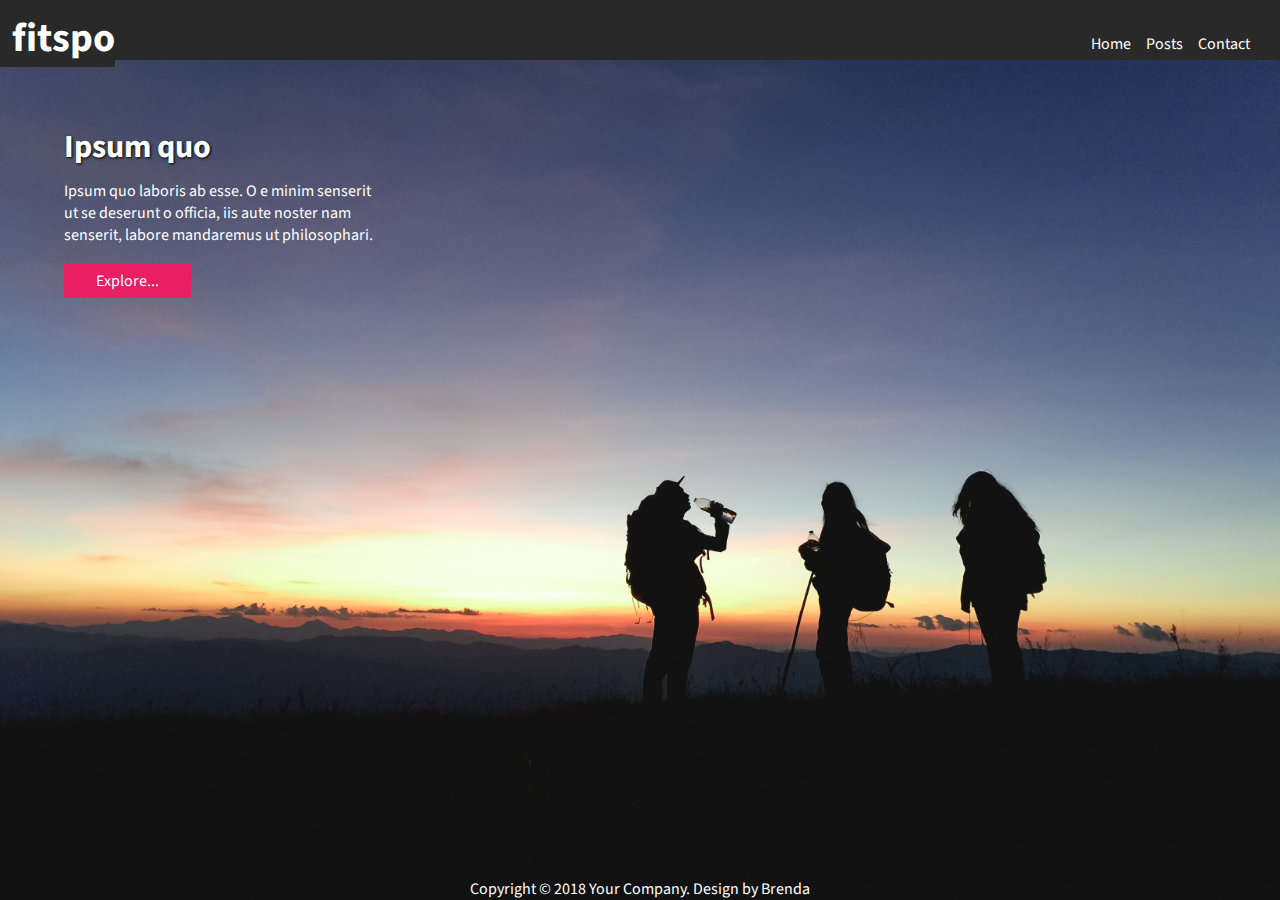
<file: index.html>
<!DOCTYPE html>
<html>
  <head>
    <meta charset="utf-8">
    <link href="https://fonts.googleapis.com/css?family=Source+Sans+Pro:300" rel="stylesheet">
    <link rel="stylesheet" href="main.css" />
    <title>fitspo</title>
  </head>
  <body class="splash-page">
    <header>
      <h1>fitspo</h1>
      <nav class="page-nav">
        <ul>
          <li><a href="index.html">Home</a></li>
          <li><a href="posts.html">Posts</a></li>
          <li><a href="contact.html">Contact</a></li>
        </ul>
      </nav>
    </header>
    <section class="intro-box">
      <h2>Ipsum quo</h2>
      <p>
        Ipsum quo laboris ab esse. O e minim senserit ut se deserunt o officia, iis aute
        noster nam senserit, labore mandaremus ut philosophari.
      </p>
      <a class="button" href="posts.html">Explore...</a>
    </section>
    <footer>
      <p>Copyright &#169 2018 Your Company. Design by Brenda</p>
    </footer>
  </body>
</html>
</file>
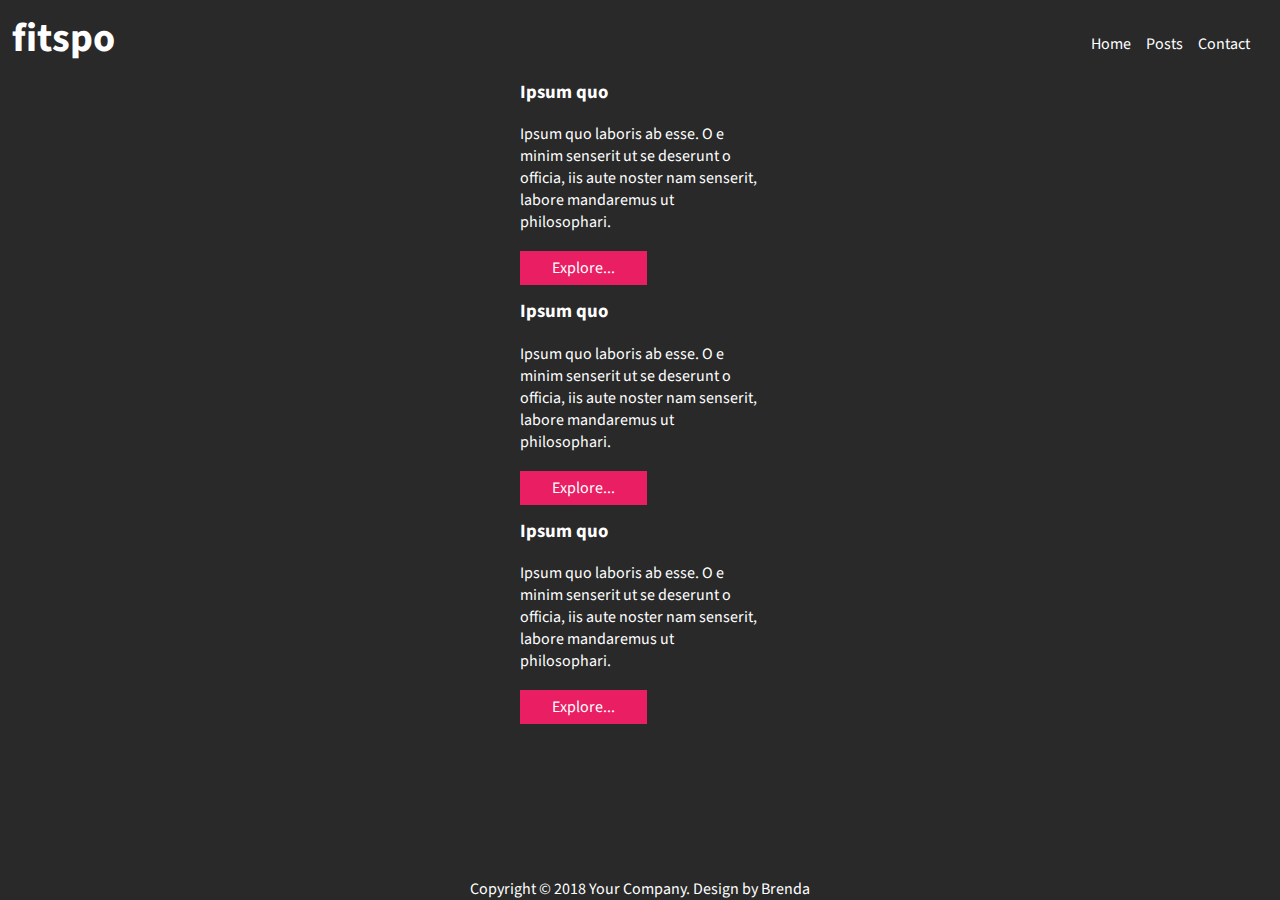
<file: posts.html>
<!DOCTYPE html>
<html>
  <head>
    <meta charset="utf-8">
    <link href="https://fonts.googleapis.com/css?family=Source+Sans+Pro:300" rel="stylesheet">
    <link rel="stylesheet" href="main.css" />
    <title>fitspo</title>
  </head>
  <body>
    <header>
      <h1>fitspo</h1>
      <nav class="page-nav">
        <ul>
          <li><a href="index.html">Home</a></li>
          <li><a href="posts.html">Posts</a></li>
          <li><a href="contact.html">Contact</a></li>
        </ul>
      </nav>
    </header>
    <ul class="post-preview">
      <li>
        <h3>Ipsum quo</h3>
          <p>Ipsum quo laboris ab esse. O e minim senserit ut se deserunt o officia, iis aute
            noster nam senserit, labore mandaremus ut philosophari.</p>
          <a class="button" href="post1.html">Explore...</a>
      </li>
      <li>
        <h3>Ipsum quo</h3>
          <p>Ipsum quo laboris ab esse. O e minim senserit ut se deserunt o officia, iis aute
            noster nam senserit, labore mandaremus ut philosophari.</p>
          <a class="button" href="post2.html">Explore...</a>
      </li>
      <li>
        <h3>Ipsum quo</h3>
          <p>Ipsum quo laboris ab esse. O e minim senserit ut se deserunt o officia, iis aute
            noster nam senserit, labore mandaremus ut philosophari.</p>
          <a class="button" href="post3.html">Explore...</a>
      </li>
    </ul>
    <footer>
      <p>Copyright &#169 2018 Your Company. Design by Brenda</p>
    </footer>
  </body>
</html>
</file>
<file: main.css>
html, body, h1, h2, p, li, ol, a, ul, nav, section {
  font-family: 'Source Sans Pro', sans-serif;
  font-size: 16px;
  margin: 0;
  padding: 0;
  text-decoration: none;
}
html{
  min-height: 100%;
}
body {
  background-color: #292929;
}
header {
  height: 60px;
  background-color: #292929;
}
h1 {
  color: white;
  background-color: #292929;
  float: left;
  font-size: 40px;
  margin-top: 10px;
  padding-left: 12px;
}
h2 {
  color: white;
  font-size: 32px;
  text-shadow: 1px 1px 3px black;
}

footer {
  text-align: center;
  position: absolute;
  width: 100%;
  bottom: 0;
}
footer p {
  color: white;
  margin: 0;
}
.splash-page {
  background: url("images/sunset-hike.jpeg") no-repeat center;
  background-size: cover;
  min-height: 100%;
}
.intro-box {
  margin: 64px 0 64px 64px;
  max-width: 320px;
}
.intro-box h2 {
  margin-bottom: 10px;
}
.intro-box p {
  color: white;
  font-size: 16px;
  margin-bottom: 24px;
}
.button {
  background-color: #e91e63;
  border-radius: 0;
  color: white;
  padding: 6px 32px;
  transition: all 0.1s ease-in-out;
}

.page-nav {
  margin-top: 33px;
  margin-right: 24px;
  float: right;
}
.page-nav li {
  display: inline;
  font-size: 8px;
  padding: 6px;
}
.page-nav li a {
  color: white;
}
.page-nav a:hover {
  color: #e91e63;
}
.post-preview {
  color: white;
  max-width: 240px;
  margin: auto;
}
.post-preview li{
  display: inline;
}
.post-preview p {
  margin-bottom: 24px;
}
.button:hover {
  background-color: cyan;
  color: #e91e63;
}
</file>
